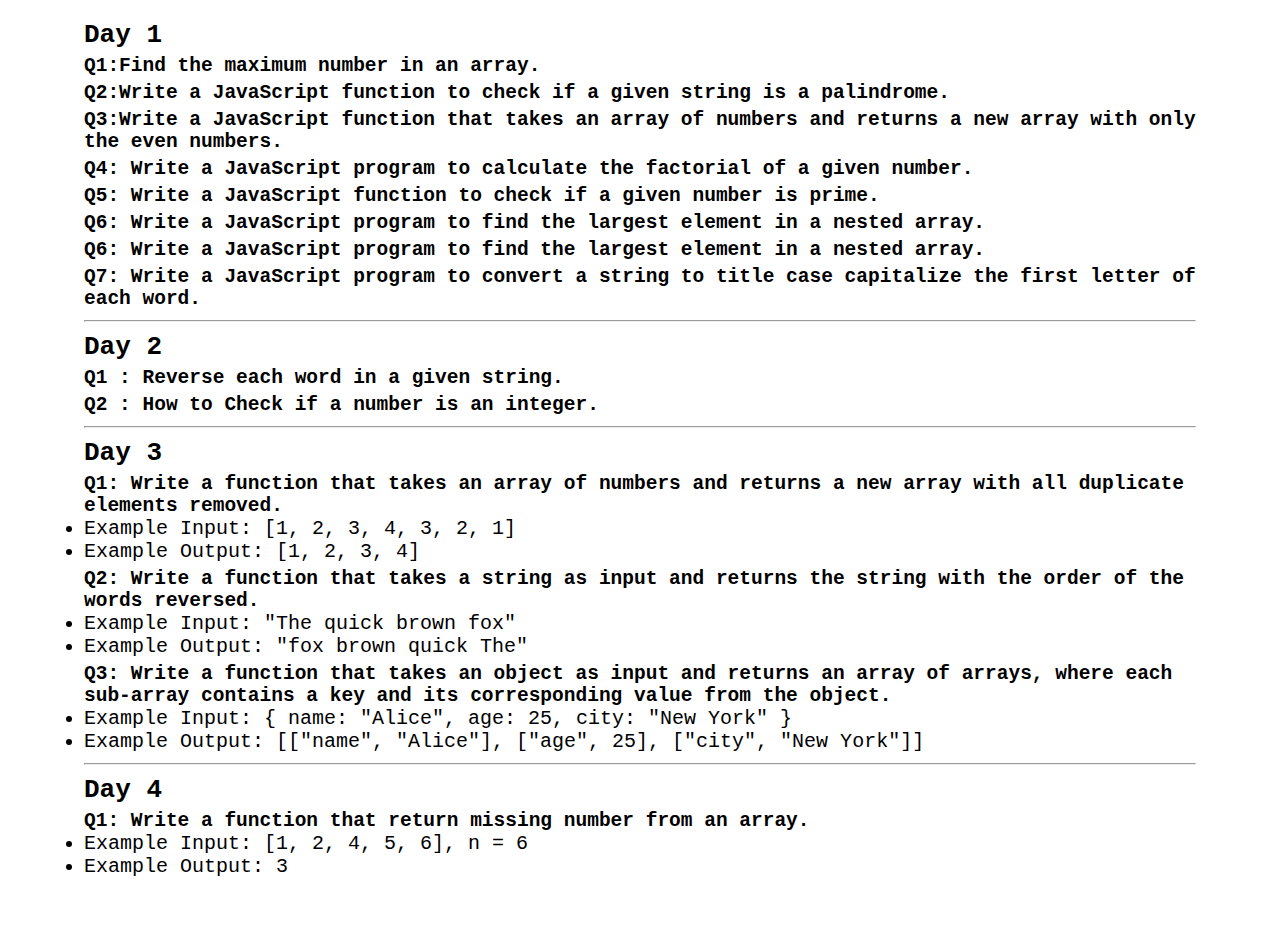
<file: index.html>
<!DOCTYPE html>
<html lang="en">

<head>
    <meta charset="UTF-8">
    <meta name="viewport" content="width=device-width, initial-scale=1.0">
    <title>30 Days of javascript</title>
   <link rel="stylesheet" href="style.css">
</head>

<body>
 <div class="container">
    <h1>Day 1</h1>
    <h2>Q1:Find the maximum number in an array.</h2>
    <h2>Q2:Write a JavaScript function to check if a given string is a palindrome.</h2>
    <h2>Q3:Write a JavaScript function that takes an array of numbers and returns a new array with only the even
        numbers.</h2>
    <h2>Q4: Write a JavaScript program to calculate the factorial of a given number. </h2>
    <h2>Q5: Write a JavaScript function to check if a given number is prime. </h2>
    <h2>Q6: Write a JavaScript program to find the largest element in a nested array. </h2>
    <h2>Q6: Write a JavaScript program to find the largest element in a nested array. </h2>
    <h2>Q7: Write a JavaScript program to convert a string to title case capitalize the first letter of each word. </h2>
    <hr>
    <h1>Day 2</h1>
    <h2>Q1 : Reverse each word in a given string.</h2>
    <h2>Q2 : How to Check if a number is an integer.</h2>
    <hr>
    <h1>Day 3</h1>
    <h2>Q1: Write a function that takes an array of numbers and returns a new array with all duplicate elements removed.
    </h2>
    <ul>
        <li>Example Input: [1, 2, 3, 4, 3, 2, 1]</li>
        <li>Example Output: [1, 2, 3, 4] </li>
    </ul>
    <h2>Q2: Write a function that takes a string as input and returns the string with the order of the words reversed.
    </h2>
    <ul>
        <li>Example Input: "The quick brown fox"</li>
        <li>Example Output: "fox brown quick The"</li>
    </ul>
    <h2>Q3: Write a function that takes an object as input and returns an array of arrays, where each sub-array contains
        a key and its corresponding value from the object.</h2>
    <ul>
        <li>Example Input: { name: "Alice", age: 25, city: "New York" }</li>
        <li>Example Output: [["name", "Alice"], ["age", 25], ["city", "New York"]]</li>
    </ul>
    <hr>
    <h1>Day 4</h1>
    <h2>Q1: Write a function that return missing number from an array.</h2>
    <ul>
        <li>Example Input: [1, 2, 4, 5, 6], n = 6</li>
        <li>Example Output: 3</li>
    </ul>
 </div>
    <!-- <script src="Day 1/script.js"></script> -->
    <!-- <script src="Day 2/script.js"></script> -->
    <!-- <script src="Day 3/script.js"></script> -->
    <script src="Day 4/script.js"></script>
</body>

</html>
</file>
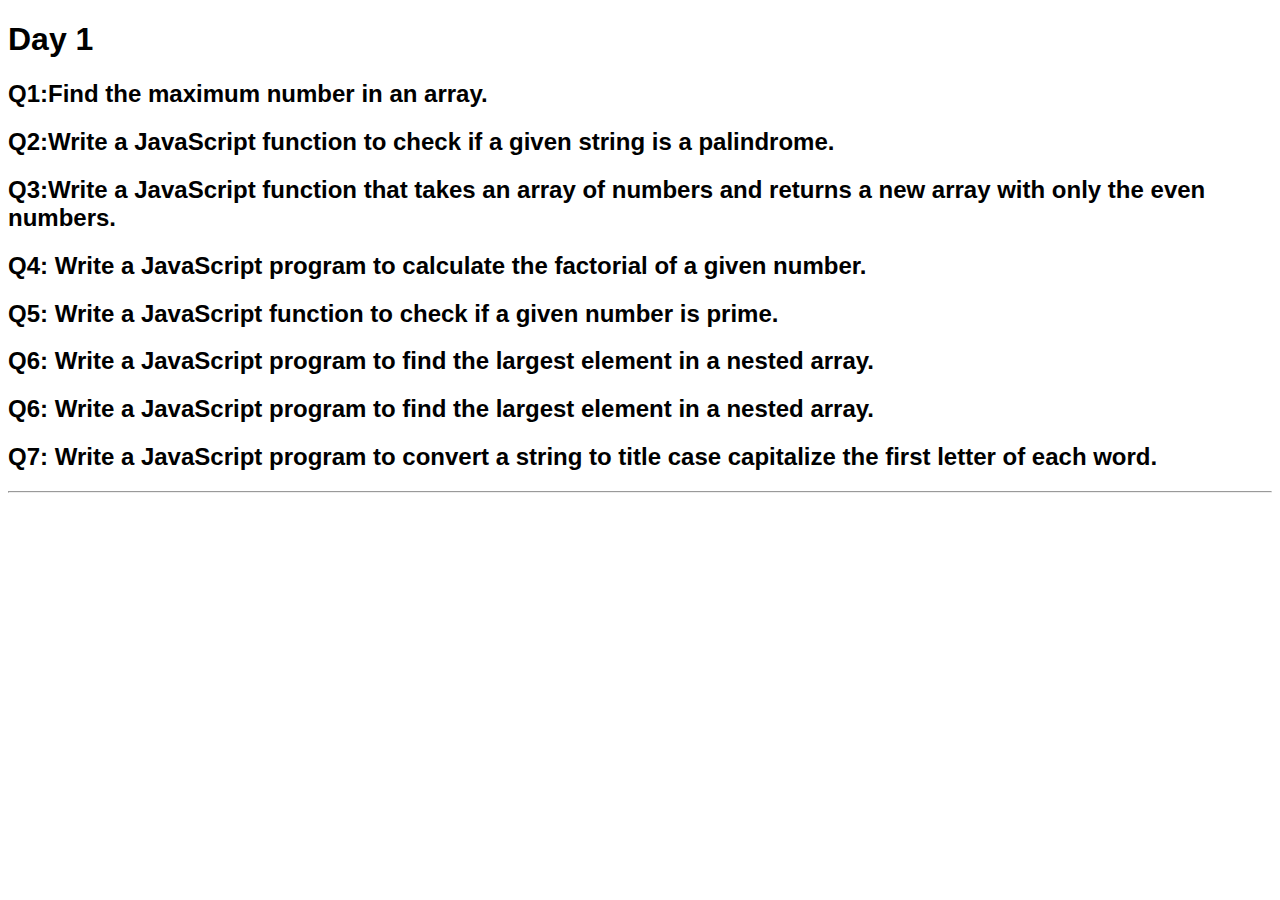
<file: Day 1/index.html>
<!DOCTYPE html>
<html lang="en">
<head>
    <meta charset="UTF-8">
    <meta name="viewport" content="width=device-width, initial-scale=1.0">
    <title>Document</title>
    <style>
        body{
            font-family: sans-serif;
        }
    </style>
</head>
<body>
     <h1>Day 1</h1>
     <h2>Q1:Find the maximum number in an array.</h2>
     <h2>Q2:Write a JavaScript function to check if a given string is a palindrome.</h2>
     <h2>Q3:Write a JavaScript function that takes an array of numbers and returns a new array with only the even numbers.</h2>
     <h2>Q4: Write a JavaScript program to calculate the factorial of a given number. </h2>
     <h2>Q5: Write a JavaScript function to check if a given number is prime.  </h2>
     <h2>Q6: Write a JavaScript program to find the largest element in a nested array.   </h2>
     <h2>Q6: Write a JavaScript program to find the largest element in a nested array.   </h2>
      <h2>Q7: Write a JavaScript program to convert a string to title case capitalize the first letter of each word. </h2>
     <hr>
    <script src="script.js"></script>
</body>
</html>
</file>
<file: style.css>
*{
    margin: 0;
    padding: 0;
    box-sizing: border-box;
    font-family: monospace;
}


.container{
    width: 90%;
    margin: auto;
    padding: 20px;
}

h2{
  margin-top: 5px;
}
hr{
    margin: 10px 0px;
}
li{
    font-size: 20px;
}
</file>
